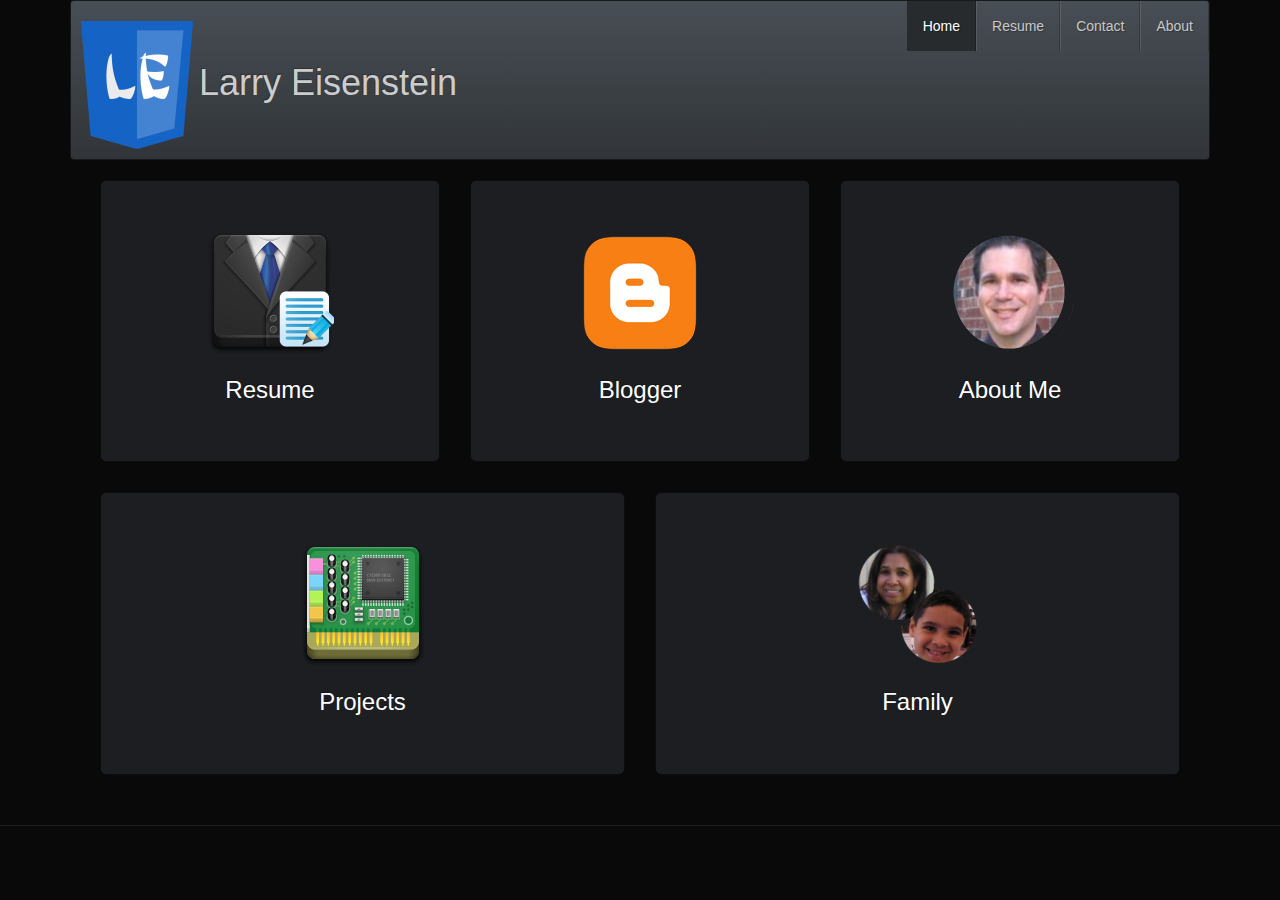
<file: index.html>
<!DOCTYPE html>
<html lang="en">
<head>
  <meta charset="utf-8" />
  <meta name="viewport" content="width=device-width, initial-scale=1.0" />
  <title>Larry Eisenstein</title>
  <link rel="stylesheet" href="css/bootstrap.min.css" />
  <link rel="stylesheet" href="css/slate-bootstrap.min.css" />
  <link rel="stylesheet" href="css/larry.css" />
 

</head>
<body>
<div id="page">
  <header class="container">
  	<div id="menu" class="navbar navbar-default">
  		<div class="navbar-header">
  			<button class="btn btn-primary navbar-toggle" data-toggle="collapse" data-target=".navbar-collapse">
  				<span class="glyphicon glyphicon-chevron-down"></span>
			</button>
  		  	<div id="logo">
  		  		<h1 ><a href='./index.html'><img src="images/LE-logo.png"></a>Larry Eisenstein</h1>
  		  	</div>
  		</div>

  		<div class="navbar-collapse collapse">
  			<ul class="nav navbar-nav navbar-right">
  		  		<li class="nav active"><a href="./index.html">Home</a></li>
  		  		<li class="nav"><a href="./resume.html">Resume</a></li>
  		  		<li class="nav"><a href="./contact.html">Contact</a></li>
  		  		<li class="nav"><a href="./about.html">About</a></li>
  		  	</ul>
  		</div>
  	</div>
  </header>
  
  <section id="body" class="container">
  	<section id="main" class="col-md-12  text-center">
  		
  		<div class="col-md-4">
  			<div class="jumbotron">
  				  <a href="resume.html"><img src="images/resume.png" />
  				  <h3>Resume</h3></a>
  				  
  			</div>
  		</div>
  		<div class="col-md-4">
  			<div class="jumbotron">
  				  <a href="http://devmemoir.blogspot.com/"><img src="images/blogger.png" />
  				  <h3>Blogger</h3></a>
  				  
  			</div>
		</div>
		<div class="col-md-4">
  			<div class="jumbotron">
  				  <a href="./about.html"><img src="images/larrypic.png" />
  				  <h3>About Me</h3></a>
  				  
  			</div>
  		</div>
  	</section>
  </section>

  <section id="body" class="container">
  	<section id="main" class="col-md-12 text-center">
  		
  	
  		<div class="col-md-6">
  			<div class="jumbotron">
  				  <a href="./projects.html"><img src="images/audio-card.png" />
  				  <h3>Projects</h3></a>
  				  
  			</div>
		</div>
		<div class="col-md-6">
  			<div class="jumbotron">
  				<a href="./family.html"><img src="images/angela-david-circle.png" />
  				  <h3>Family</h3>
  				</a>
  			</div>
  		</div>
  	</section>
  </section>

  <hr />
  <footer class="container">
  	<p></p>
  </footer>
</div>

<script type="text/javascript" src="http://ajax.googleapis.com/ajax/libs/jquery/2.0.3/jquery.min.js"></script>
<script src="http://netdna.bootstrapcdn.com/bootstrap/3.0.2/js/bootstrap.min.js"></script>

<!-- 
<script type='text/javascript'>	if (typeof jQuery != 'undefined') { alert(jQuery.fn.jquery); } // jQuery is loaded
	else { alert("jQuery is not loaded"); } </script>
 -->
</body>
</html>
</file>
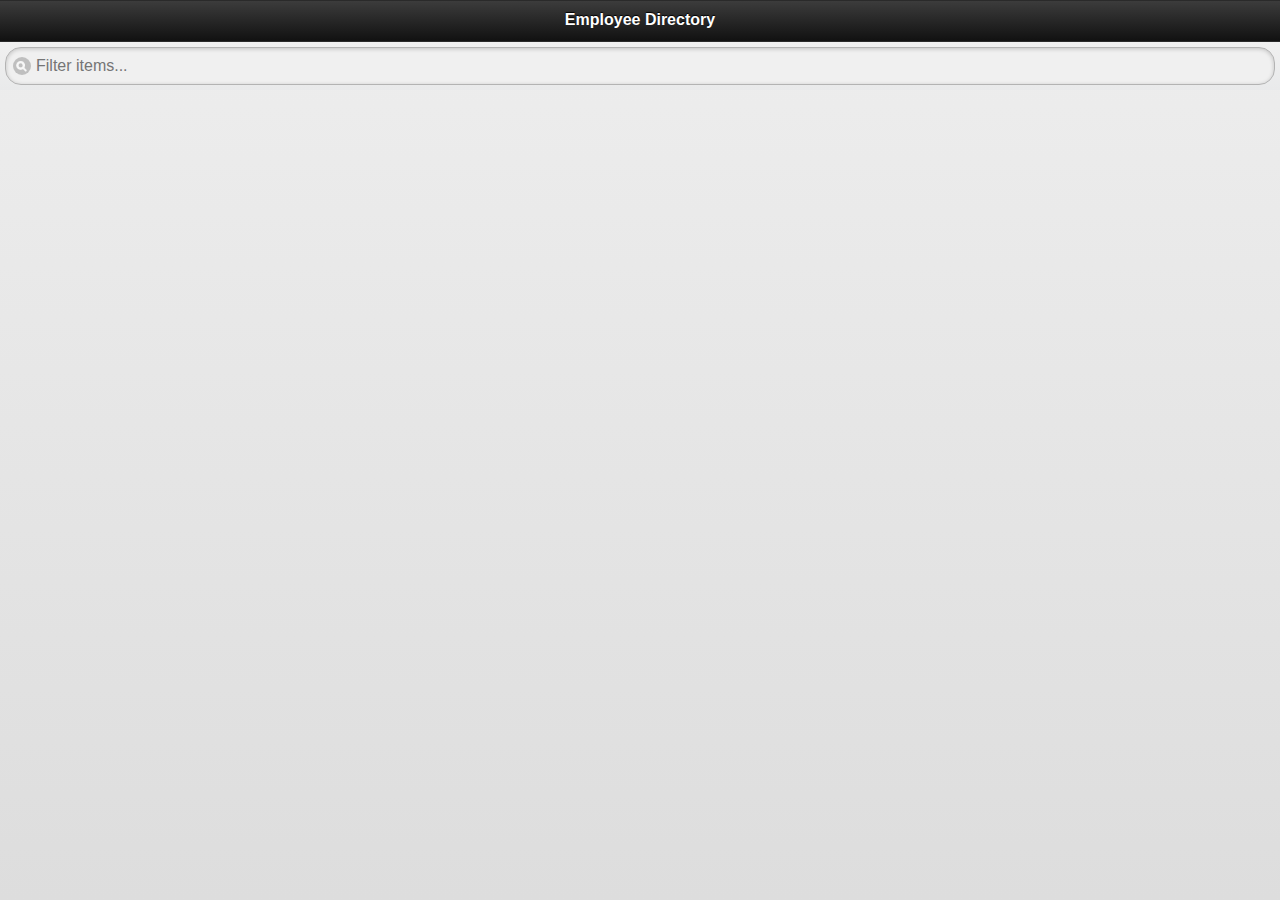
<file: EmployeeDirectoryJQM/www/index.html>
<!DOCTYPE HTML>
<html>
<head>
<title>Employee Directory</title>
<meta name="viewport" content="width=device-width,initial-scale=1"/>
<link rel="stylesheet" href="css/jquery.mobile-1.0rc1.min.css" />
<link rel="stylesheet" href="css/styles.css" />
</head>
    
<body>
        
<div id="employeeListPage" data-role="page" >

	<div data-role="header" data-position="fixed">
		<h1>Employee Directory</h1>
	</div>

	<div data-role="content">
         <ul id="employeeList" data-role="listview" data-filter="true"></ul>
    </div>		

</div>

<script src="js/jquery.js"></script>
<script src="js/jquery.mobile-1.0rc1.min.js"></script>
<script src="js/employeelist.js"></script>
<script src="js/employeedetails.js"></script>
<script src="js/reportlist.js"></script>

</body>

</html>
</file>
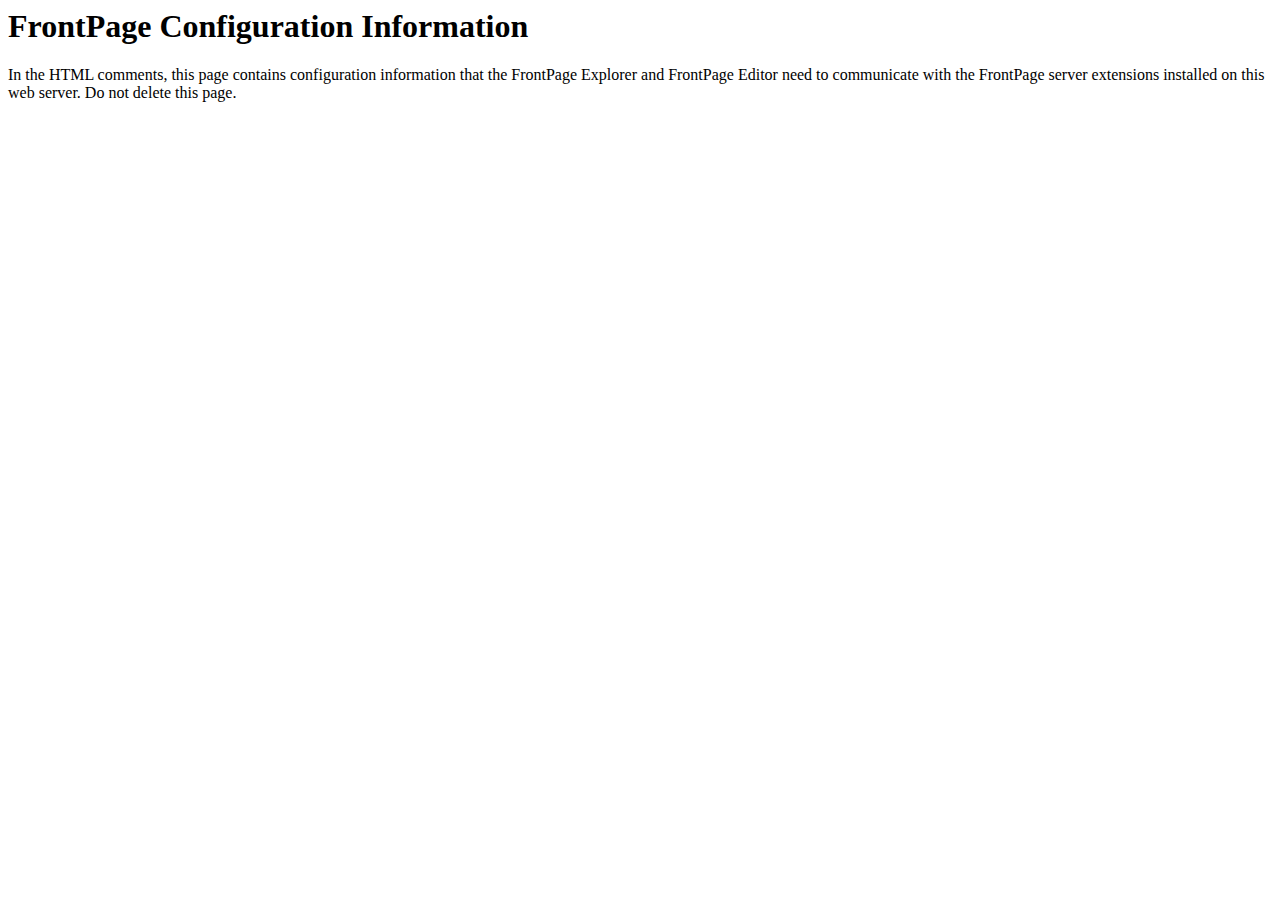
<file: _vti_inf.html>
<html>

<head>
<meta http-equiv="Content-Type"
content="text/html; charset=iso-8859-1">
<title> FrontPage Configuration Information </title>
</head>

<body>
<!-- _vti_inf.html version 0.100>
<!-- 
	This file contains important information used by the FrontPage client
	(the FrontPage Explorer and FrontPage Editor) to communicate with the
	FrontPage server extensions installed on this web server.

	The values below are automatically set by FrontPage at installation.  Normally, you do not need to modify these values, but in case
	you do, the parameters are as follows:

	'FPShtmlScriptUrl', 'FPAuthorScriptUrl', and 'FPAdminScriptUrl' specify
	the relative urls for the scripts that FrontPage uses for remote
	authoring.  These values should not be changed.

	'FPVersion' identifies the version of the FrontPage Server Extensions
	installed, and should not be changed.
--><!-- FrontPage Configuration Information
    FPVersion="5.0.2.4803"
    FPShtmlScriptUrl="_vti_bin/shtml.exe/_vti_rpc"
    FPAuthorScriptUrl="_vti_bin/_vti_aut/author.exe"
    FPAdminScriptUrl="_vti_bin/_vti_adm/admin.exe"
    TPScriptUrl="_vti_bin/owssvr.exe"
-->
<p><!--webbot bot="PurpleText"
preview="This page is placed into the root directory of your FrontPage web when FrontPage is installed.  It contains information used by the FrontPage client to communicate with the FrontPage server extensions installed on this web server.  You should not delete this file."
--></p>

<h1>FrontPage Configuration Information </h1>

<p>In the HTML comments, this page contains configuration
information that the FrontPage Explorer and FrontPage Editor need to
communicate with the FrontPage server extensions installed on
this web server. Do not delete this page.</p>
</body>
</html>
</file>
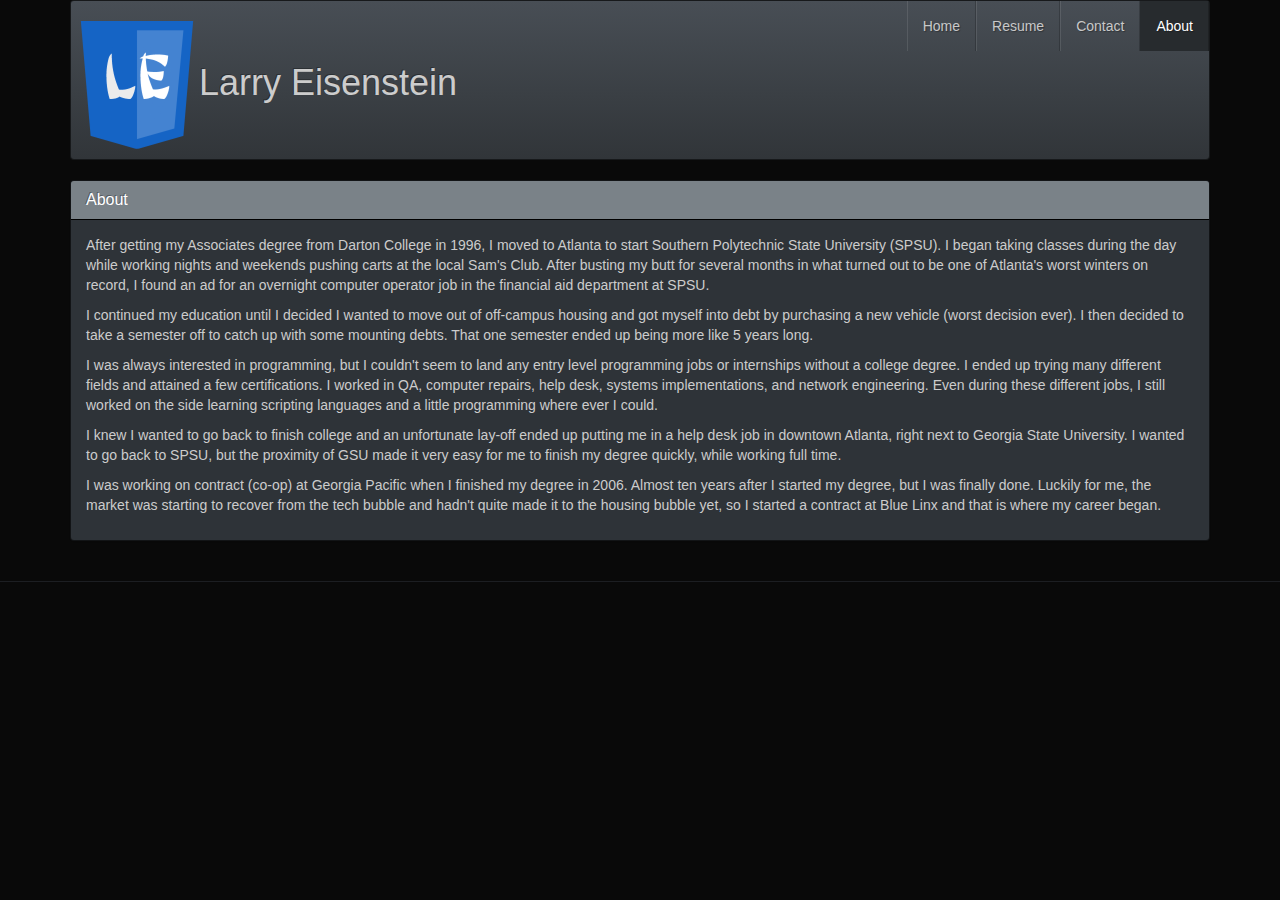
<file: about.html>
<!DOCTYPE html PUBLIC "-//W3C//DTD XHTML 1.0 Strict//EN"
    "http://www.w3.org/TR/xhtml1/DTD/xhtml1-strict.dtd">
<html>
	<head>
		<title>Larry Eisenstein</title><!-- Navigational metadata for large websites (an accessibility feature): -->
  	    <link rel="stylesheet" href="css/bootstrap.min.css" />
  		<link rel="stylesheet" href="css/slate-bootstrap.min.css" />
  		<link rel="stylesheet" href="css/larry.css" />
	</head>
	<body id="page">

  <header class="container">
  	<div id="menu" class="navbar navbar-default">
  		<div class="navbar-header">
  			<button class="btn btn-primary navbar-toggle" data-toggle="collapse" data-target=".navbar-collapse">
  				<span class="glyphicon glyphicon-chevron-down"></span>
			</button>
  		  	<div id="logo">
  		  		<h1 ><a href='./index.html'><img src="images/LE-logo.png"></a>Larry Eisenstein</h1>
  		  	</div>
  		</div>

  		<div class="navbar-collapse collapse">
  			<ul class="nav navbar-nav navbar-right">
  		  		<li class="nav"><a href="./index.html">Home</a></li>
  		  		<li class="nav"><a href="./resume.html">Resume</a></li>
  		  		<li class="nav"><a href="./contact.html">Contact</a></li>
  		  		<li class="nav active"><a href="./about.html">About</a></li>
  		  	</ul>
  		</div>
  	</div>
  </header>


  <section class="container" id="body">
   <section id="main" class="">

<div class="panel panel-primary">
        <div class="panel-heading">
            <h3 class="panel-title">About</h3>
        </div>
        <div class="panel-body">
               <p>After getting my Associates degree from Darton College in 1996, I moved to Atlanta to start Southern Polytechnic State University (SPSU).  
               I began taking classes during the day while working nights and weekends pushing carts at the local Sam&#39;s Club.  
               After busting my butt for several months in what turned out to be one of Atlanta&#39;s worst winters on record, I found an ad for an 
               overnight computer operator job in the financial aid department at SPSU.
               </p>

               <p>I continued my education until I decided I wanted to move out of off-campus housing and got myself into debt 
                 by purchasing a new vehicle (worst decision ever).  
                 I then decided to take a semester off to catch up with some mounting debts.  
                 That one semester ended up being more like 5 years long.</p>

               <p>I was always interested in programming, but I couldn&#39;t seem to land any entry level programming jobs or internships without a college degree.  
               I ended up trying many different fields and attained a few certifications.  
               I worked in QA, computer repairs, help desk, systems implementations, and network engineering.  
               Even during these different jobs, I still worked on the side learning scripting languages and a little programming where ever I could.</p>

               <p>I knew I wanted to go back to finish college and an unfortunate lay-off ended up putting me in a help desk job in downtown Atlanta, 
               right next to Georgia State University.  I wanted to go back to SPSU, but the proximity of GSU made it very easy for me to 
               finish my degree quickly, while working full time.</p>

               <p>I was working on contract (co-op) at Georgia Pacific when I finished my degree in 2006.  Almost ten years after I started my degree, but I was finally done.  
               Luckily for me, the market was starting to recover from the tech bubble and hadn&#39;t quite made it to the housing bubble yet, 
               so I started a contract at Blue Linx and that is where my career began.</p>
        </div>
     </div>


   </section>
  </section>



  <!-- ##### Footer ##### -->
    <hr />
    <footer class="container">
   
    </footer>


  <script type="text/javascript" src="http://ajax.googleapis.com/ajax/libs/jquery/2.0.3/jquery.min.js"></script>
  <script src="http://netdna.bootstrapcdn.com/bootstrap/3.0.2/js/bootstrap.min.js"></script>
  </body>
</html>
</file>
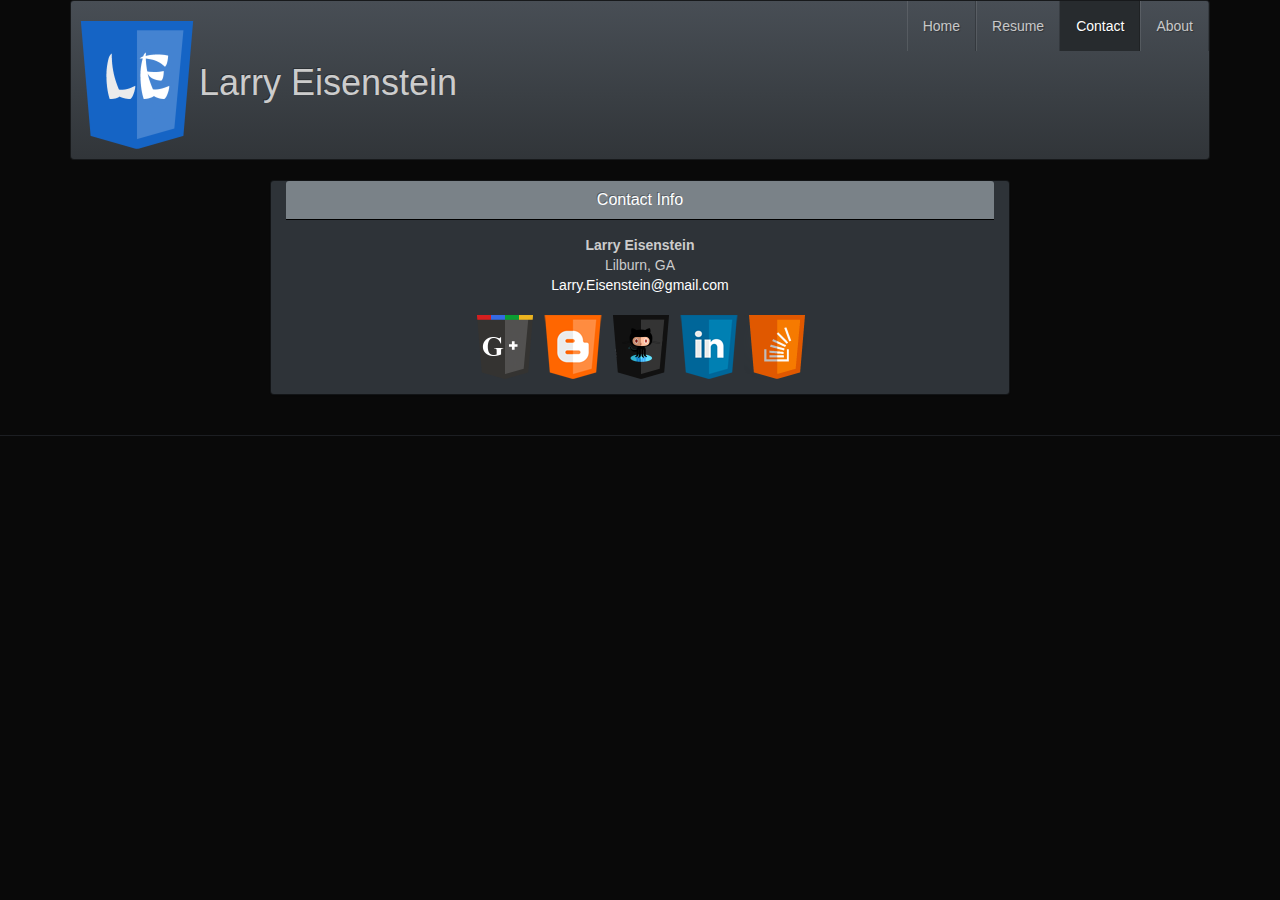
<file: contact.html>
<!DOCTYPE html>
<html lang="en">
<head>
  <meta charset="utf-8" />
  <meta name="viewport" content="width=device-width, initial-scale=1.0" />
  <title>Larry Eisenstein</title>
  <link rel="stylesheet" href="css/bootstrap.min.css" />
  <link rel="stylesheet" href="css/slate-bootstrap.min.css" />
  <link rel="stylesheet" href="css/larry.css" />
 

</head>
<body>
<div id="page">
  <header class="container">
  	<div id="menu" class="navbar navbar-default">
  		<div class="navbar-header">
  			<button class="btn btn-primary navbar-toggle" data-toggle="collapse" data-target=".navbar-collapse">
  				<span class="glyphicon glyphicon-chevron-down"></span>
			</button>
  		  	<div id="logo">
  		  		<h1 ><a href='./index.html'><img src="images/LE-logo.png"></a>Larry Eisenstein</h1>
  		  	</div>
  		</div>

  		<div class="navbar-collapse collapse">
  			<ul class="nav navbar-nav navbar-right">
  		  		<li class="nav "><a href="./index.html">Home</a></li>
  		  		<li class="nav"><a href="./resume.html">Resume</a></li>
  		  		<li class="nav active"><a href="./contact.html">Contact</a></li>
  		  		<li class="nav"><a href="./about.html">About</a></li>
  		  	</ul>
  		</div>
  	</div>
  </header>
  
  <section id="body" class="container">
  	<section id="main" class="col-md-12  text-center">
  	 <div class="panel panel-primary col-md-8 col-md-offset-2">
        <div class="panel-heading">
            <h3 class="panel-title">Contact Info</h3>
        </div>
        <div class="panel-body">
          <address>
             <strong>Larry Eisenstein</strong><br>
             Lilburn, GA <br>
             <a href="mailto:#">Larry.Eisenstein@gmail.com</a>
           </address>

           <section id="sociallinks"  class="col-md-12  text-center">
              <a href="https://plus.google.com/u/0/107016976821298741594/posts"><img src="images/google+.grey.png" /></a>
              <a href="http://devmemoir.blogspot.com/"><img src="images/blogger-shield.png" /></a>
              <a href="https://github.com/leisenstein"><img src="images/github.png" /></a>
              <a href="http://www.linkedin.com/in/leisenstein"><img src="images/linkedin.png" /></a>
              <a href="http://stackoverflow.com/users/443550"><img src="images/stackoverflow-icon.png" /></a>
          </section>
        </div>
     </div>

    </section>
  </section>

  


  <hr />
  <footer class="container">
  	<p></p>
  </footer>
</div>

<script type="text/javascript" src="http://ajax.googleapis.com/ajax/libs/jquery/2.0.3/jquery.min.js"></script>
<script src="http://netdna.bootstrapcdn.com/bootstrap/3.0.2/js/bootstrap.min.js"></script>

<!-- 
<script type='text/javascript'>	if (typeof jQuery != 'undefined') { alert(jQuery.fn.jquery); } // jQuery is loaded
	else { alert("jQuery is not loaded"); } </script>
 -->
</body>
</html>
</file>
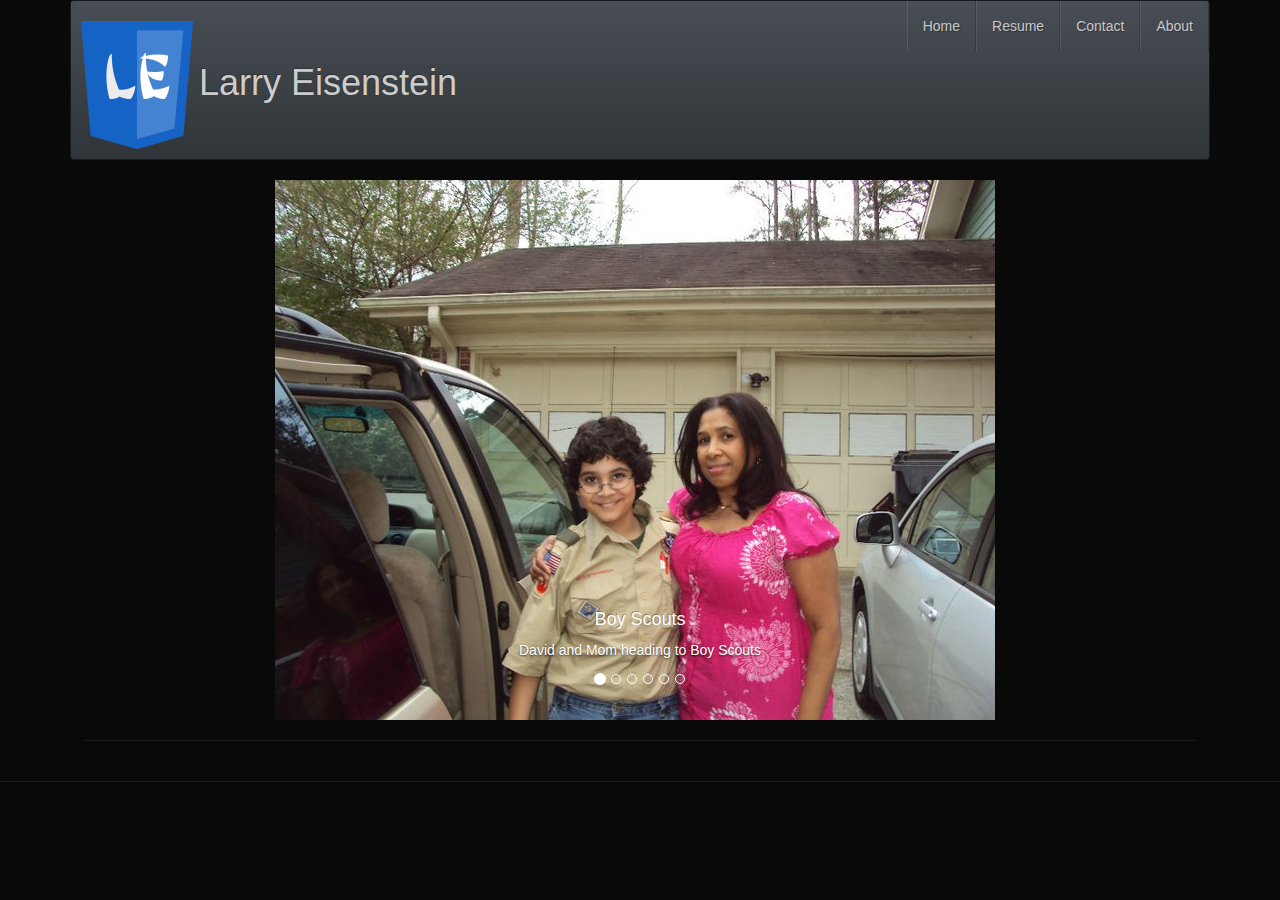
<file: family.html>
<!DOCTYPE html PUBLIC "-//W3C//DTD XHTML 1.0 Strict//EN"
    "http://www.w3.org/TR/xhtml1/DTD/xhtml1-strict.dtd">
<html>
	<head>
		<title>Larry Eisenstein</title><!-- Navigational metadata for large websites (an accessibility feature): -->
  	    <link rel="stylesheet" href="css/bootstrap.min.css" />
  		<link rel="stylesheet" href="css/slate-bootstrap.min.css" />
  		<link rel="stylesheet" href="css/larry.css" />
	</head>
	<body id="page">

  <header class="container">
  	<div id="menu" class="navbar navbar-default">
  		<div class="navbar-header">
  			<button class="btn btn-primary navbar-toggle" data-toggle="collapse" data-target=".navbar-collapse">
  				<span class="glyphicon glyphicon-chevron-down"></span>
			</button>
  		  	<div id="logo">
  		  		<h1 ><a href='./index.html'><img src="images/LE-logo.png"></a>Larry Eisenstein</h1>
  		  	</div>
  		</div>

  		<div class="navbar-collapse collapse">
  			<ul class="nav navbar-nav navbar-right">
  		  		<li class="nav"><a href="./index.html">Home</a></li>
  		  		<li class="nav"><a href="./resume.html">Resume</a></li>
  		  		<li class="nav"><a href="./contact.html">Contact</a></li>
  		  		<li class="nav"><a href="./about.html">About</a></li>
  		  	</ul>
  		</div>
  	</div>
  </header>



<section id="body" class="container">
  <section id="main" class="col-md-12 text-center">

      <div class="row visible-md visible-lg"> 
        <div class="col-md-8 col-md-offset-2 col-lg-8 col-lg-offset-2">
          <div class="carousel slide" id="theCarousel" data-interval="5000">  
            <ol class="carousel-indicators">
              <li data-target="#theCarousel" data-slide-to="0" class="active"></li>
              <li data-target="#theCarousel" data-slide-to="1"></li>
              <li data-target="#theCarousel" data-slide-to="2"></li>
              <li data-target="#theCarousel" data-slide-to="3"></li>
              <li data-target="#theCarousel" data-slide-to="4"></li>
              <li data-target="#theCarousel" data-slide-to="5"></li>
            </ol>


            <div class="carousel-inner">
              <div class="item active">
                <img src="images/carousel-1.jpg" alt="1" class="img-responsive" />
                <div class="carousel-caption">
                  <h4>Boy Scouts</h4>
                  <p>David and Mom heading to Boy Scouts</p>
                </div>
              </div>
              <div class="item">
                <img src="images/carousel-2.jpg" alt="2" class="img-responsive" />
                <div class="carousel-caption">
                  <h4>Angela</h4>
                </div>
              </div>
              <div class="item">
                <img src="images/carousel-3.jpg" alt="3" class="img-responsive" />
                <div class="carousel-caption">
                  <h4>Subway</h4>
                  <p>Every Sunday at Subway</p>
                </div>
              </div>
              <div class="item">
                <img src="images/carousel-4.jpg" alt="4" class="img-responsive" />
                <div class="carousel-caption">
                  <h4>Dominican Republic</h4>
                  <p>Angela with her nieces</p>
                </div>
              </div>
              <div class="item">
                <img src="images/carousel-5.jpg" alt="5" class="img-responsive" />
                <div class="carousel-caption">
                  <h4>Hannah and Alex</h4>
                  <p>Playing David's old Monkies game</p>
                </div>
              </div>
              <div class="item">
                <img src="images/carousel-6.jpg" alt="6" class="img-responsive" />
                <div class="carousel-caption">
                  <h4>Hannah with Glasses</h4>
                  <p>David having fun with Hannah in the back yard</p>
                </div>
              </div>
            </div>
          </div>  
        </div>
      </div>

    <hr/>
  </section>
</section>


















   <!-- ##### Footer ##### -->
    <hr />
    <footer class="container">
   
    </footer>


  <script type="text/javascript" src="http://ajax.googleapis.com/ajax/libs/jquery/2.0.3/jquery.min.js"></script>
  <script src="http://netdna.bootstrapcdn.com/bootstrap/3.0.2/js/bootstrap.min.js"></script>
  <script type="text/javascript" src="./js/site.js"></script>
  </body>
</html>
</file>
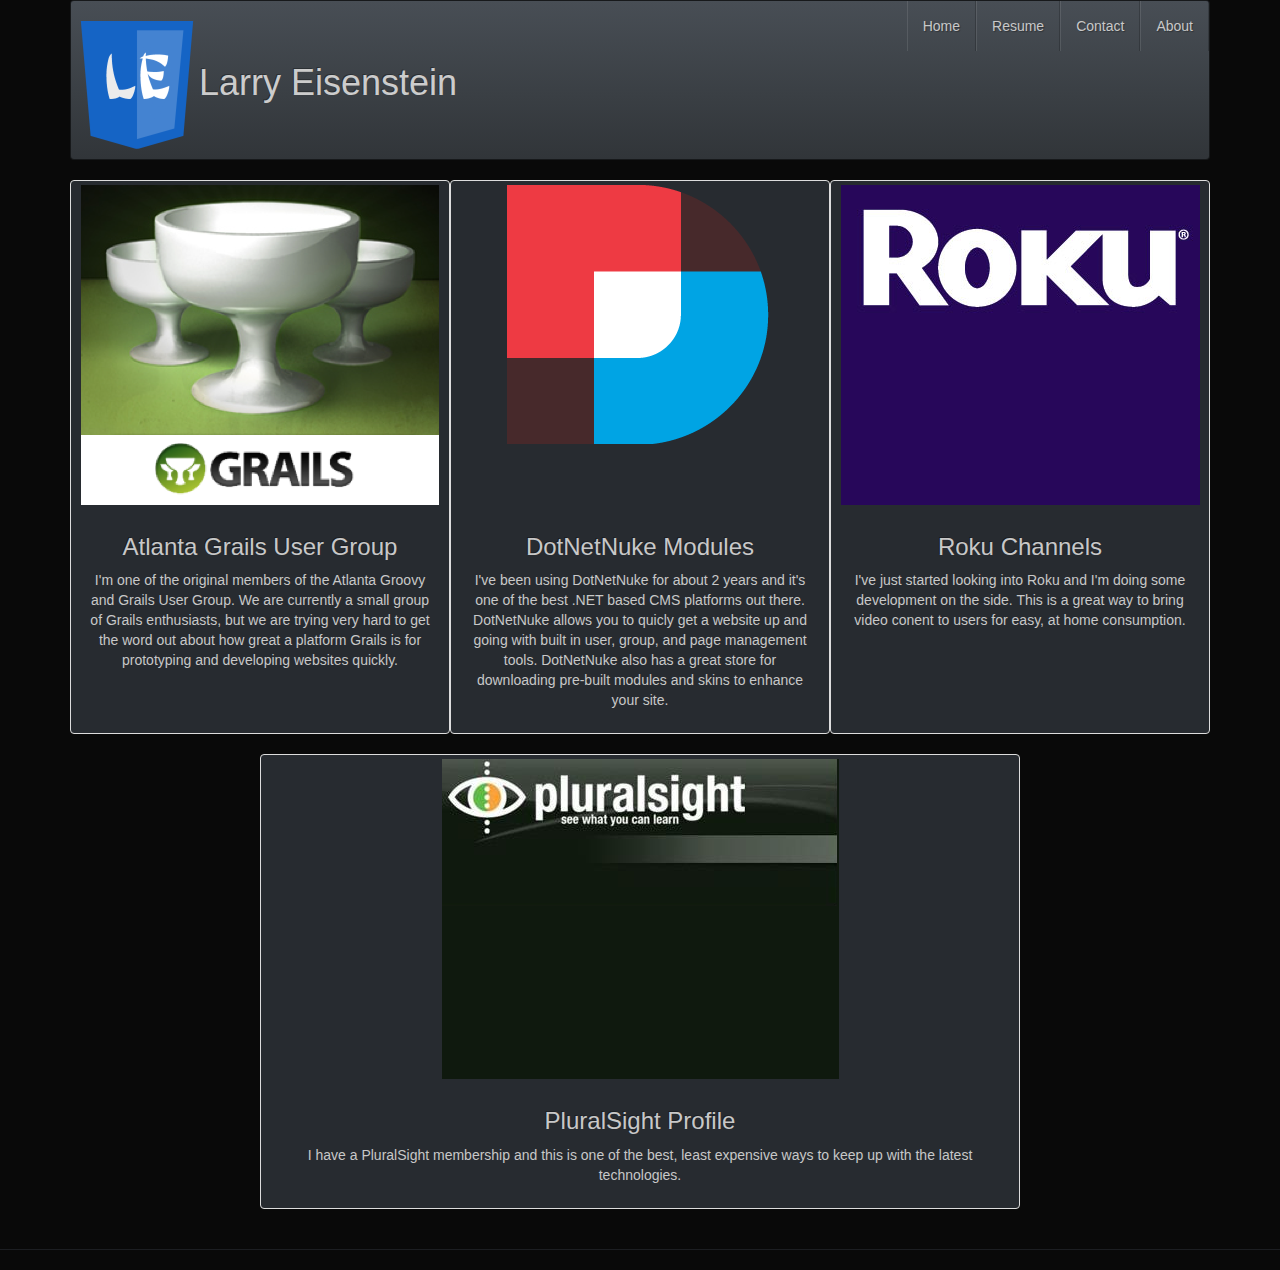
<file: projects.html>
<!DOCTYPE html PUBLIC "-//W3C//DTD XHTML 1.0 Strict//EN"
    "http://www.w3.org/TR/xhtml1/DTD/xhtml1-strict.dtd">
<html>
	<head>
		<title>Larry Eisenstein</title><!-- Navigational metadata for large websites (an accessibility feature): -->
  	    <link rel="stylesheet" href="css/bootstrap.min.css" />
  		<link rel="stylesheet" href="css/slate-bootstrap.min.css" />
  		<link rel="stylesheet" href="css/larry.css" />
	</head>
	<body id="page">

  <header class="container">
  	<div id="menu" class="navbar navbar-default">
  		<div class="navbar-header">
  			<button class="btn btn-primary navbar-toggle" data-toggle="collapse" data-target=".navbar-collapse">
  				<span class="glyphicon glyphicon-chevron-down"></span>
			</button>
  		  	<div id="logo">
  		  		<h1 ><a href='./index.html'><img src="images/LE-logo.png"></a>Larry Eisenstein</h1>
  		  	</div>
  		</div>

  		<div class="navbar-collapse collapse">
  			<ul class="nav navbar-nav navbar-right">
  		  		<li class="nav"><a href="./index.html">Home</a></li>
  		  		<li class="nav"><a href="./resume.html">Resume</a></li>
  		  		<li class="nav"><a href="./contact.html">Contact</a></li>
  		  		<li class="nav"><a href="./about.html">About</a></li>
  		  	</ul>
  		</div>
  	</div>
  </header>


<section id="body" class="container">
    <section id="main" class="col-md-12 text-center">
      <div class="row">
          
            <div class="thumbnail col-md-4">
              <a href="http://www.meetup.com/Groovy-and-Grails-User-Group/"><img src="images/grails-logo.png" alt="Grails Logo"></a>
                
                <div class="caption">
                  <h3>Atlanta Grails User Group</h3>
                  <p>I'm one of the original members of the Atlanta Groovy and Grails User Group.  We are currently a small group of Grails enthusiasts, 
                     but we are trying very hard to get the word out about how great a platform Grails is for prototyping and developing websites quickly.</p>
                     <br><br>
                </div>
              
            </div>
          



          <div class="thumbnail col-md-4">
            <a href="http://www.dnnsoftware.com/"><img src="images/dnn-logo.png" alt="..."></a>
              <div class="caption">
                <h3>DotNetNuke Modules</h3>
                <p>I've been using DotNetNuke for about 2 years and it's one of the best .NET based CMS platforms out there.  
                   DotNetNuke allows you to quicly get a website up and going with built in user, group, and page management tools.
                   DotNetNuke also has a great store for downloading pre-built modules and skins to enhance your site.</p>
              </div>
          </div>

          <div class="thumbnail col-md-4">
            <a href="http://www.roku.com/developer"><img src="images/roku-logo.png" alt="..."></a>
              <div class="caption">
                <h3>Roku Channels</h3>
                <p>I've just started looking into Roku and I'm doing some development on the side.  This is a great way to bring video 
                   conent to users for easy, at home consumption.</p>
              </div>
              
              
              <br><br><br><br>
          </div>        

          <div class="thumbnail col-md-8 col-md-offset-2">
            <a href="http://www.pluralsight.com/"><img src="images/logo-pluralsight.png" alt="..."></a>
              <div class="caption">
                <h3>PluralSight Profile</h3>
                <p>I have a PluralSight membership and this is one of the best, least expensive ways to keep up with the latest technologies.</p>

              </div>
          </div>


      </div>
    </section>
</section>





   <!-- ##### Footer ##### -->
    <hr />
    <footer class="container">
   
    </footer>


  <script type="text/javascript" src="http://ajax.googleapis.com/ajax/libs/jquery/2.0.3/jquery.min.js"></script>
  <script src="http://netdna.bootstrapcdn.com/bootstrap/3.0.2/js/bootstrap.min.js"></script>
  </body>
</html>
</file>
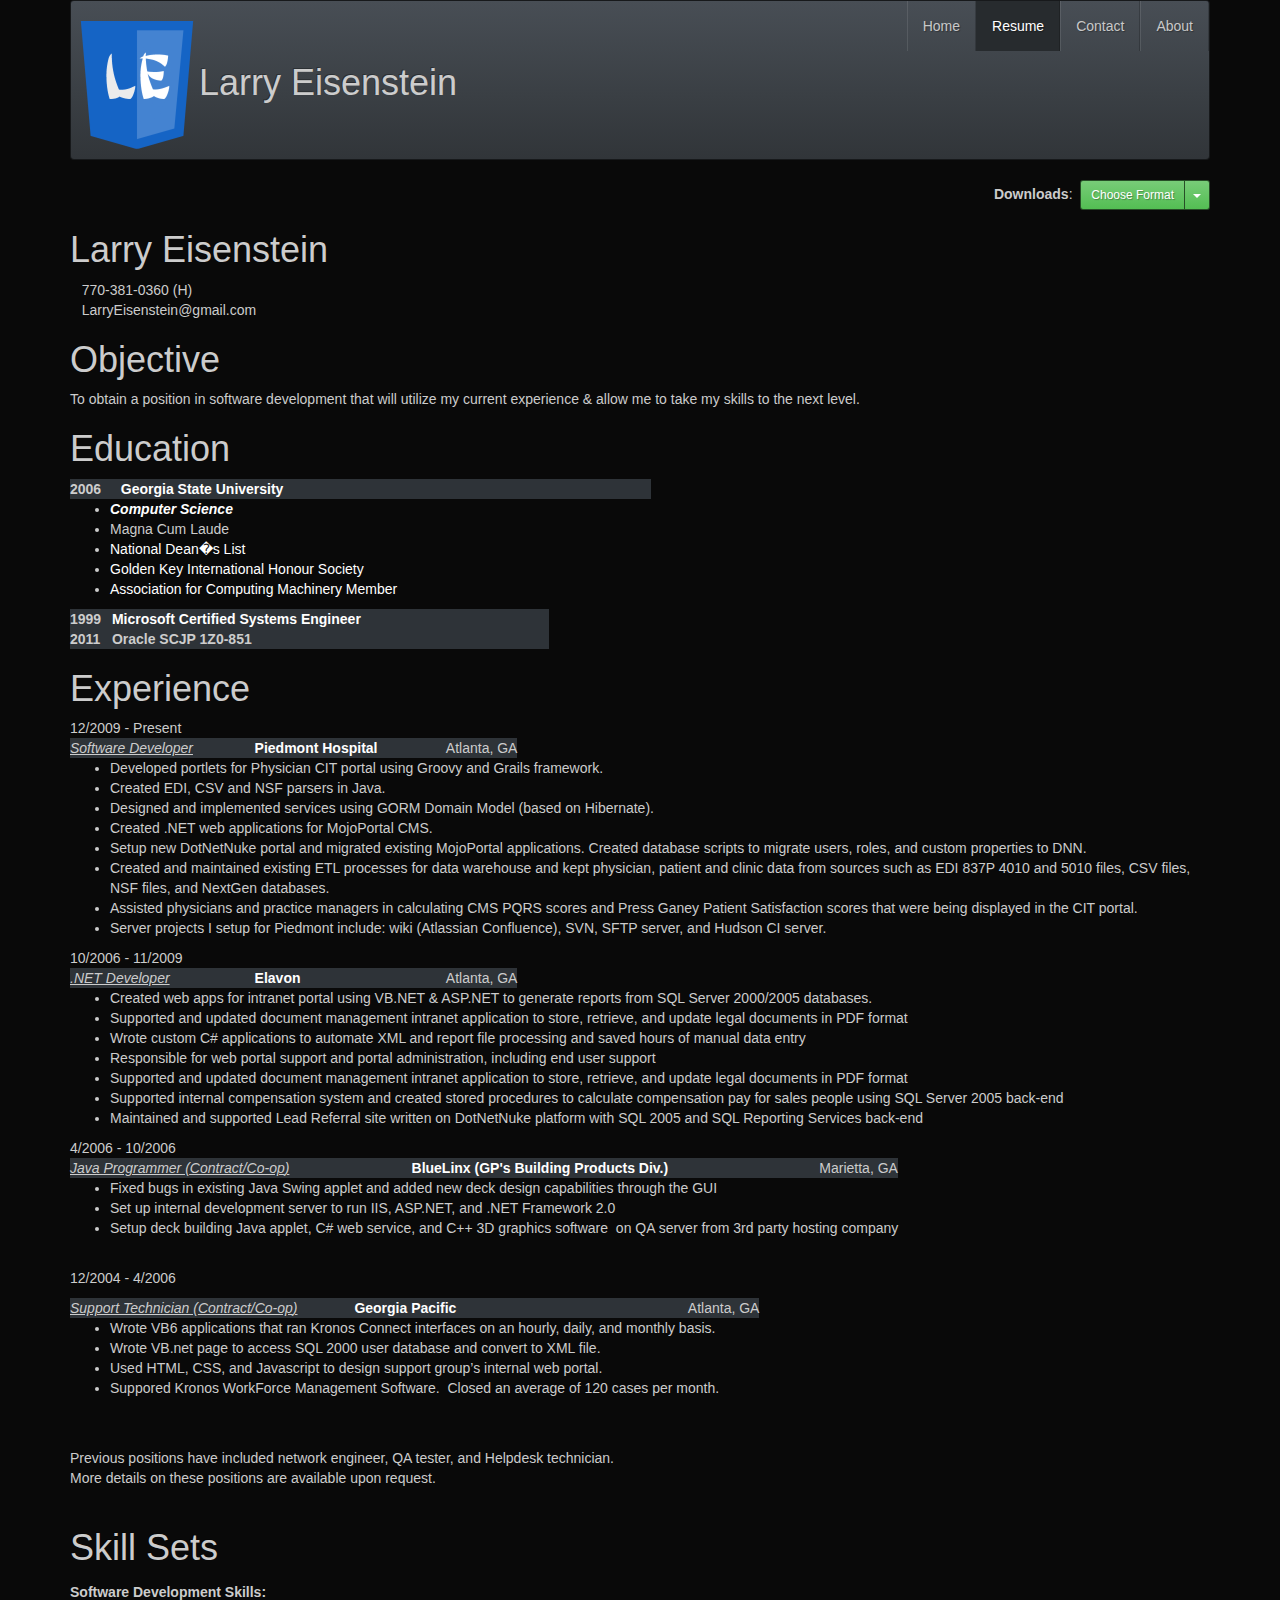
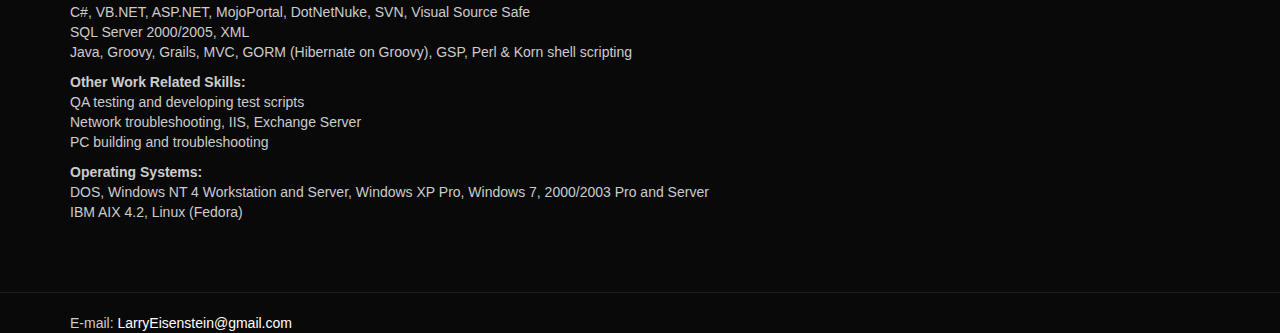
<file: resume.html>
<!DOCTYPE html PUBLIC "-//W3C//DTD XHTML 1.0 Strict//EN"
    "http://www.w3.org/TR/xhtml1/DTD/xhtml1-strict.dtd">
<html>
	<head>
		<title>Larry Eisenstein</title><!-- Navigational metadata for large websites (an accessibility feature): -->
  	    <link rel="stylesheet" href="css/bootstrap.min.css" />
  		<link rel="stylesheet" href="css/slate-bootstrap.min.css" />
  		<link rel="stylesheet" href="css/larry.css" />
	</head>
	<body>

  <header class="container">
  	<div id="menu" class="navbar navbar-default">
  		<div class="navbar-header">
  			<button class="btn btn-primary navbar-toggle" data-toggle="collapse" data-target=".navbar-collapse">
  				<span class="glyphicon glyphicon-chevron-down"></span>
			</button>
  		  	<div id="logo">
  		  		<h1 ><a href='./index.html'><img src="images/LE-logo.png"></a>Larry Eisenstein</h1>
  		  	</div>
  		</div>

  		<div class="navbar-collapse collapse">
  			<ul class="nav navbar-nav navbar-right">
  		  		<li class="nav"><a href="./index.html">Home</a></li>
  		  		<li class="nav active"><a href="./resume.html">Resume</a></li>
  		  		<li class="nav"><a href="./contact.html">Contact</a></li>
  		  		<li class="nav"><a href="./about.html">About</a></li>
  		  	</ul>
  		</div>
  	</div>
  </header>










	<div class="container">
		<div class="navbar-right">
			<strong>Downloads</strong>:&nbsp;
			<!-- Split button -->
			<div class="btn-group">
			  <button type="button" class="btn btn-sm btn-success">Choose Format</button>
			  <button type="button" class="btn btn-sm btn-success dropdown-toggle" data-toggle="dropdown">
			    <span class="caret"></span>
			    <span class="sr-only">Toggle Dropdown</span>
			  </button>
			  <ul class="dropdown-menu" role="menu">
			    <li><a href="./resume_2013.doc" target="_blank">Word</a></li>
			    <li><a href="./resume_2013.pdf" target="_blank">PDF</a></li>
			  </ul>
			</div>


		</div>
	</div>


	<div class="container">
		<h1 class="headerTitle">Larry Eisenstein</h1>
	</div>
	<div class="container">
		&nbsp;&nbsp; 770-381-0360 (H)&nbsp; <br>
		&nbsp;&nbsp;&nbsp;LarryEisenstein@gmail.com
	</div>
		


		<!-- ##### Main Copy ##### -->
		<div class="container">
			<h1>Objective</h1>
			<p>To obtain a position in software development that will utilize my current experience &amp; 
				allow me to take my skills to the next level.</p>
			<h1>Education</h1>
			<!-- ##### This was Broken in IE ##### -->
			<table class="ietablefix" border="0" cellpadding="0" cellspacing="0" bgcolor="#ffffff">
				<tr>
					<td width="7%"><strong>2006</strong></td>
					<td width="28%"><strong><a href="http://www.gsu.edu/">Georgia State University</a></strong></td>
					<td width="45%">&nbsp;</td>
				</tr>
			</table>
			<ul>
				<li>
					<a href="http://www.cs.gsu.edu"><strong><em>Computer Science</em></strong></a>
				<li>
				Magna Cum Laude
				<li>
					<a href="http://www.thenationaldeanslist.com/1whoweare/history.aspx">National 
						Dean�s List</a>
				<li>
					<a href="http://www.goldenkey.org/GKweb/WhatIsGoldenKey/">Golden Key International 
						Honour Society</a>
				<li>
					<a href="http://www.acm.org">Association for Computing Machinery Member</a></li>
			</ul>
			<!-- ##### This was Broken in IE ##### -->
			<table class="ietablefix" border="0" cellpadding="0" cellspacing="0" bgcolor="#ffffff">
				<tr>
					<td width="7%"><strong>1999</strong></td>
					<td width="52%"><strong><a href="http://www.microsoft.com/learning/mcp/mcse/">Microsoft 
								Certified Systems Engineer</a></strong></td>
					<td width="21%">&nbsp;</td>
				</tr>
                <tr>
                    <td><strong>2011</strong></td>
                    <td><strong>Oracle SCJP 1Z0-851</strong></td>
                </tr>
			</table>
			<!-- PUT THESE HERE BECAUSE TABLES ARE NOT WORKING WHEN PUT BESIDE LIGHTBOX CONTENT        -->
			<h1 id="cross-browser">Experience</h1>
			12/2009 - Present<br>
			<table class="ietablefix" border="0" cellpadding="0" cellspacing="0" bgcolor="#ffffff">
				<tr>
					<td width="33%"><em><u>Software Developer</u></em></td>
					<td width="31%"><strong><a href="http://www.piedmont.org">Piedmont Hospital</a></strong></td>
					<td width="16%"><div align="right">Atlanta, GA</div>
					</td>
				</tr>
			</table>
				<UL>
		<LI><P STYLE="margin-bottom: 0in">Developed portlets for Physician CIT portal using Groovy and Grails framework. </P>
        <LI><P STYLE="margin-bottom: 0in">Created EDI, CSV and NSF parsers in Java. </P>
        <LI><P STYLE="margin-bottom: 0in">Designed and implemented services using GORM Domain Model (based on Hibernate). </P>
        <LI><P STYLE="margin-bottom: 0in">Created .NET web applications for MojoPortal CMS. </P>
		<LI><P STYLE="margin-bottom: 0in">Setup new DotNetNuke portal and migrated existing MojoPortal applications.  Created database scripts to migrate users, roles, and custom properties to DNN.</P>
		<LI><P STYLE="margin-bottom: 0in">Created and maintained existing ETL processes for data warehouse and kept physician, patient and clinic data from sources such as EDI 837P 4010 and 5010 files, CSV files, NSF files, and NextGen databases. </P>
        <LI><P STYLE="margin-bottom: 0in">Assisted physicians and practice managers in calculating CMS PQRS scores and Press Ganey Patient Satisfaction scores that were being displayed in the CIT portal. </P>
        <LI><P STYLE="margin-bottom: 0in">Server projects I setup for Piedmont include: wiki (Atlassian Confluence), SVN, SFTP server, and Hudson CI server. </P>
		
	</UL>
	
	
	
			10/2006 - 11/2009<br>
			<table class="ietablefix" border="0" cellpadding="0" cellspacing="0" bgcolor="#ffffff">
				<tr>
					<td width="33%"><em><u>.NET Developer</u></em></td>
					<td width="31%"><strong><a href="http://www.novainfo.com">Elavon</a></strong></td>
					<td width="16%"><div align="right">Atlanta, GA</div>
					</td>
				</tr>
			</table>
				<UL>
		<LI><P STYLE="margin-bottom: 0in">Created
		web apps for intranet portal using VB.NET &amp; ASP.NET to generate
		reports from SQL Server 2000/2005 databases.
		</P>
		<LI><P STYLE="margin-bottom: 0in">Supported
		and updated document management intranet application to store,
		retrieve, and update legal documents in PDF format
		</P>
		<LI><P STYLE="margin-bottom: 0in">Wrote
		custom C# applications to automate XML and report file processing
		and saved hours of manual data entry
		</P>
		<LI><P STYLE="margin-bottom: 0in">Responsible
		for web portal support and portal administration, including end
		user support
		</P>
		<LI><P STYLE="margin-bottom: 0in">Supported
		and updated document management intranet application to store,
		retrieve, and update legal documents in PDF format
		</P>
		<LI><P STYLE="margin-bottom: 0in">Supported
		internal compensation system and created stored procedures to
		calculate compensation pay for sales people using SQL Server 2005
		back-end
		</P>
		<LI><P>Maintained
		and supported Lead Referral site written on DotNetNuke platform
		with SQL 2005 and SQL Reporting Services back-end 
		</P>
	</UL>
	
	

            4/2006 - 10/2006<br>
			
			<table class="ietablefix" border="0" cellpadding="0" cellspacing="0" bgcolor="#ffffff">
				<tr>
					<td width="33%"><em><u>Java Programmer  (<em>Contract/Co-op</em>)</u></em></td>
					<td width="31%"><strong><a href="http://www.bluelinxco.com">BlueLinx (GP's Building 
								Products Div.)</a></strong></td>
					<td width="16%"><div align="right">Marietta, GA</div>
					</td>
				</tr>
			</table>
				<UL>
		<LI><P STYLE="margin-bottom: 0in">Fixed bugs in existing Java Swing
		applet and added new deck design capabilities through the GUI 
		</P>
		<LI><P STYLE="margin-bottom: 0in">Set up internal development
		server to run IIS, ASP.NET, and .NET Framework 2.0 
		</P>
		<LI><P>Setup deck building Java applet, C# web service, and C++ 3D
		graphics software&nbsp; on QA server from 3rd party hosting
		company<BR>&nbsp; 
		</P>
	</UL>

            <p>12/2004 - 4/2006<br>
			</p>
			<table class="ietablefix" border="0" cellpadding="0" cellspacing="0" bgcolor="#ffffff">
				<tr>
					<td width="33%"><em><u>Support Technician (<em>Contract/Co-op</em>)</u></em></td>
					<td width="31%"><strong><a href="http://www.gapac.com">Georgia Pacific</a></strong></td>
					<td width="16%"><div align="right">Atlanta, GA</div>
					</td>
				</tr>
			</table>
				<UL>
		<LI><P STYLE="margin-bottom: 0in">Wrote VB6 applications that ran
		Kronos Connect interfaces on an hourly, daily, and monthly basis. 
		</P>
		<LI><P STYLE="margin-bottom: 0in">Wrote VB.net page to access SQL
		2000 user database and convert to XML file.</P>
		<LI><P STYLE="margin-bottom: 0in">Used HTML, CSS, and Javascript to
		design support group&rsquo;s internal web portal.</P>
		<LI><P STYLE="margin-bottom: 0in">Suppored Kronos WorkForce
		Management Software.&nbsp; Closed an average of 120 cases per
		month. 
		</P>
	</UL>

            <p>
			<br>
			<br>
			Previous positions have included network engineer, QA tester, and 
            Helpdesk technician.<br>
            More details on these positions are available upon request.<br>
			<br>
			</p>
			<h1 id="stylesheets">Skill Sets
			</h1>
			<dl>
				<p><strong>Software Development Skills:</strong><br>
					C#,	VB.NET, ASP.NET, 
                    MojoPortal, DotNetNuke, SVN, Visual Source Safe
					<BR>
					SQL Server 2000/2005, XML<BR>
					Java, 
                    Groovy, Grails, MVC, GORM (Hibernate on Groovy), GSP, Perl &amp; Korn shell scripting
					</p>
				<p><strong>Other Work Related Skills:</strong><br>
					QA testing and developing test scripts
					<br>
					Network troubleshooting, IIS, Exchange Server<BR>
					PC building and troubleshooting</p>
				<P><strong>Operating Systems: </strong>
					<br>
					DOS,
					Windows NT 4 Workstation and Server, Windows XP Pro, Windows 7, 2000/2003 Pro and Server<BR>
					IBM AIX 4.2, Linux (Fedora)</P>
				<P>&nbsp;</P>
				<dt></dt>
			</dl>
		</div>
		<!-- ##### Footer ##### -->
		<hr />
		<footer class="container">
			<div class="left">
				E-mail:&nbsp;<a href="./index.html" title="Email webmaster">LarryEisenstein@gmail.com</a><br>
			</div>
		</footer>


	<script type="text/javascript" src="http://ajax.googleapis.com/ajax/libs/jquery/2.0.3/jquery.min.js"></script>
	<script src="http://netdna.bootstrapcdn.com/bootstrap/3.0.2/js/bootstrap.min.js"></script>
	</body>
</html>
</file>
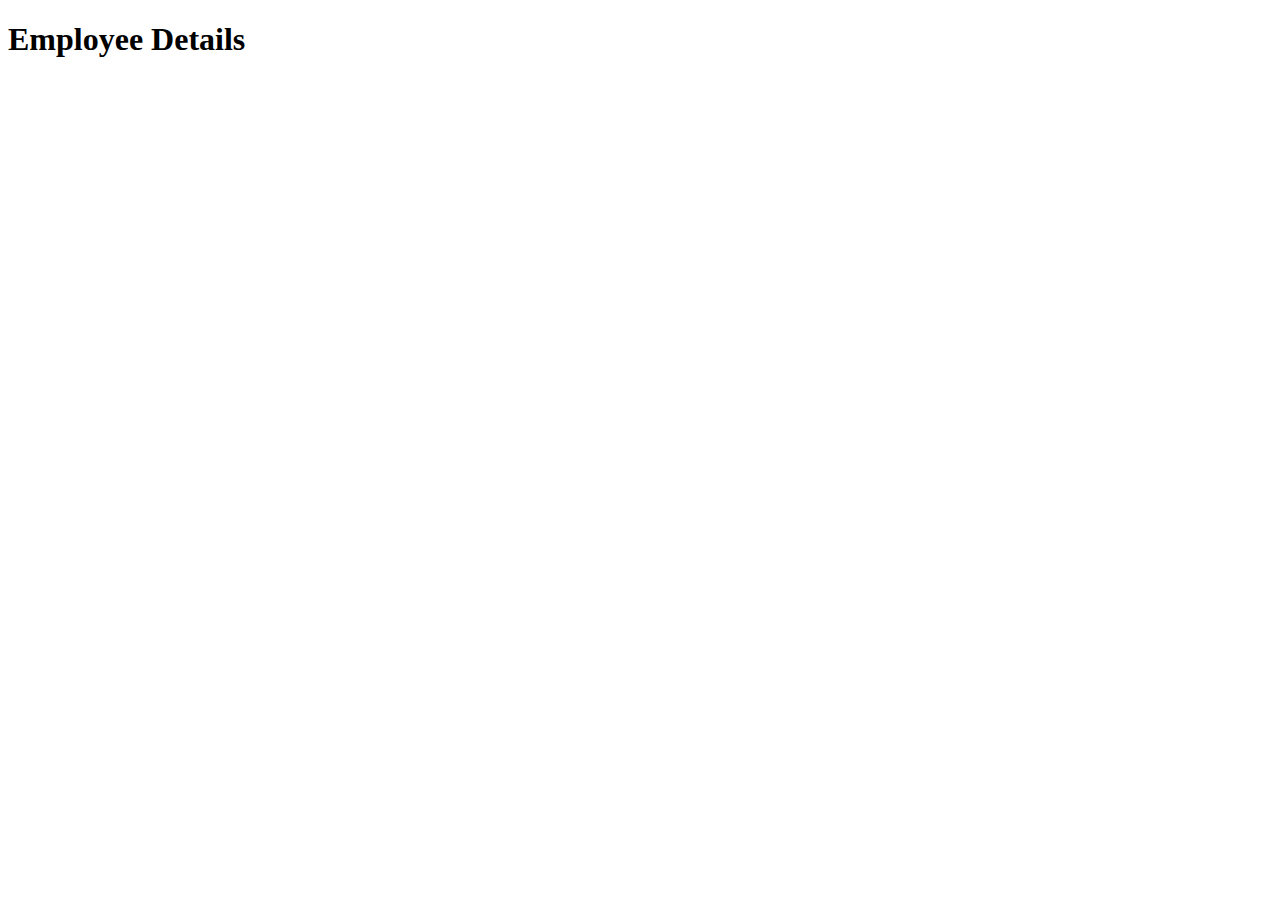
<file: EmployeeDirectoryJQM/www/employeedetails.html>
<!DOCTYPE HTML>
<html>
<head>
</head>
    
<body>

<div id="detailsPage" data-role="page" data-add-back-btn="true">

	<div data-role="header">
		<h1>Employee Details</h1>
	</div>

  <div data-role="content"> 

  	<img id="employeePic"/>
	<div id="employeeDetails">
       <h3 id="fullName"></h3>
       <p id="employeeTitle"></p>
       <p id="city"></p>
   	</div>
	 
    <ul id="actionList" data-role="listview" data-inset="true"></ul>

  </div>

</div>

</body>

</html>
</file>
<file: css/larry.css>
body {
	background-color: #090909;
	color: #ccc;
}

.container {
	/*background-color: #222;*/
	
}

@font-face {
    font-family: "ChineseTakeaway";
    src: url(../fonts/ChineseTakeaway.ttf) format("truetype");
}
h1.ChineseTakeaway { 
    font-family: "ChineseTakeaway", Verdana, Tahoma;
}
</file>
<file: EmployeeDirectoryJQM/www/css/styles.css>
#employeePic {
	float: left;
	padding-right: 10px;
	padding-bottom: 16px;
}

#employeeDetails p {
	margin-top: 0px;
	margin-bottom: 8px;
}

#actionList {
	clear: both;
}
</file>
